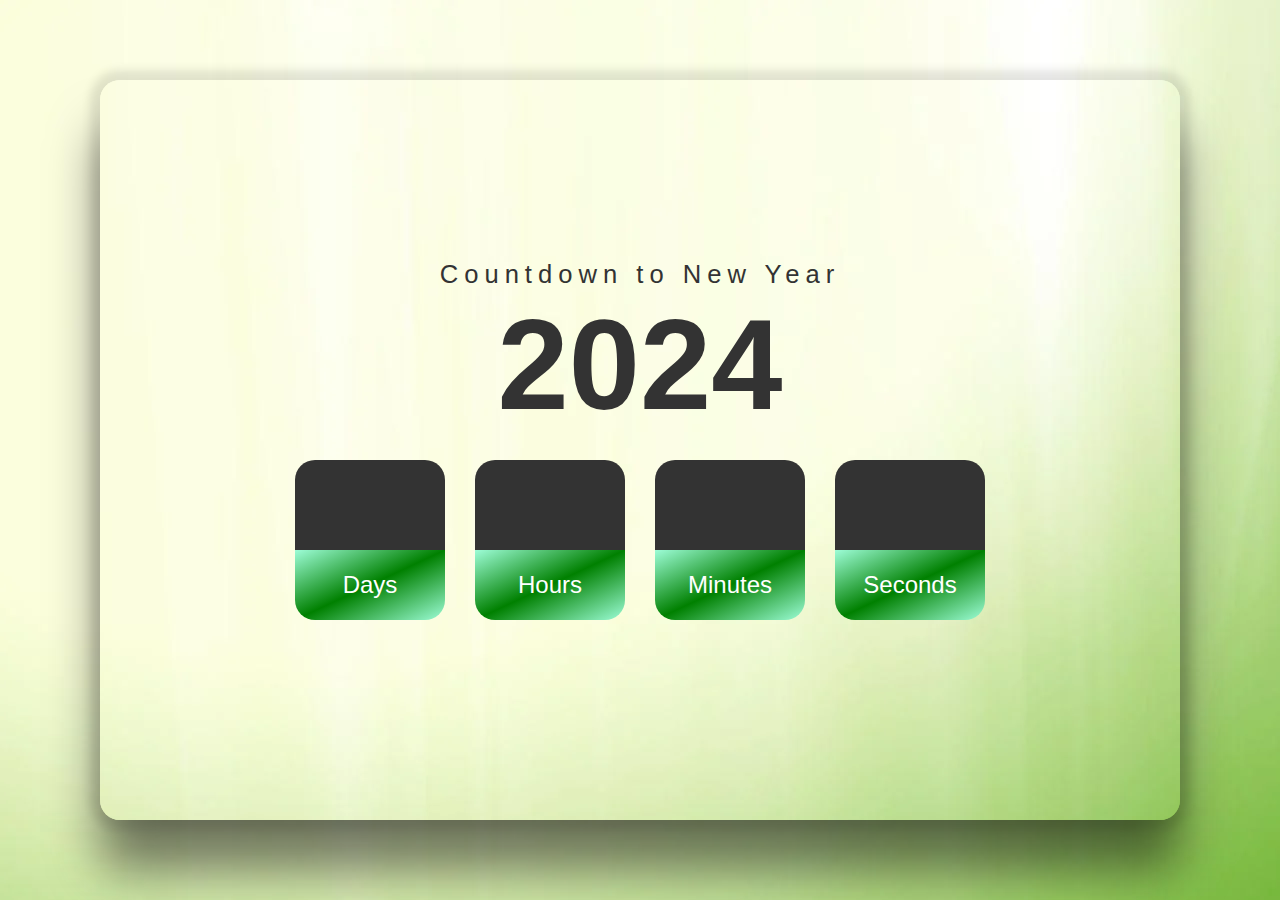
<file: CountDown/index.html>
<!DOCTYPE html>
<html lang="en">

<head>
    <meta charset="UTF-8">
    <meta http-equiv="X-UA-Compatible" content="IE=edge">
    <meta name="viewport" content="width=device-width, initial-scale=1.0">
    <title>countdown 2023</title>
    <link rel="stylesheet" href="style.css">
</head>

<body>
    <div class="container">
        <h2> <span> Countdown to New Year</span>2024</h2>
        <div class="countdown">
            <div id="days"></div>
            <div id="hours"></div>
            <div id="minutes"></div>
            <div id="seconds"></div>
        </div>
    </div>
    <script src="script.js"></script>
</body>

</html>
</file>
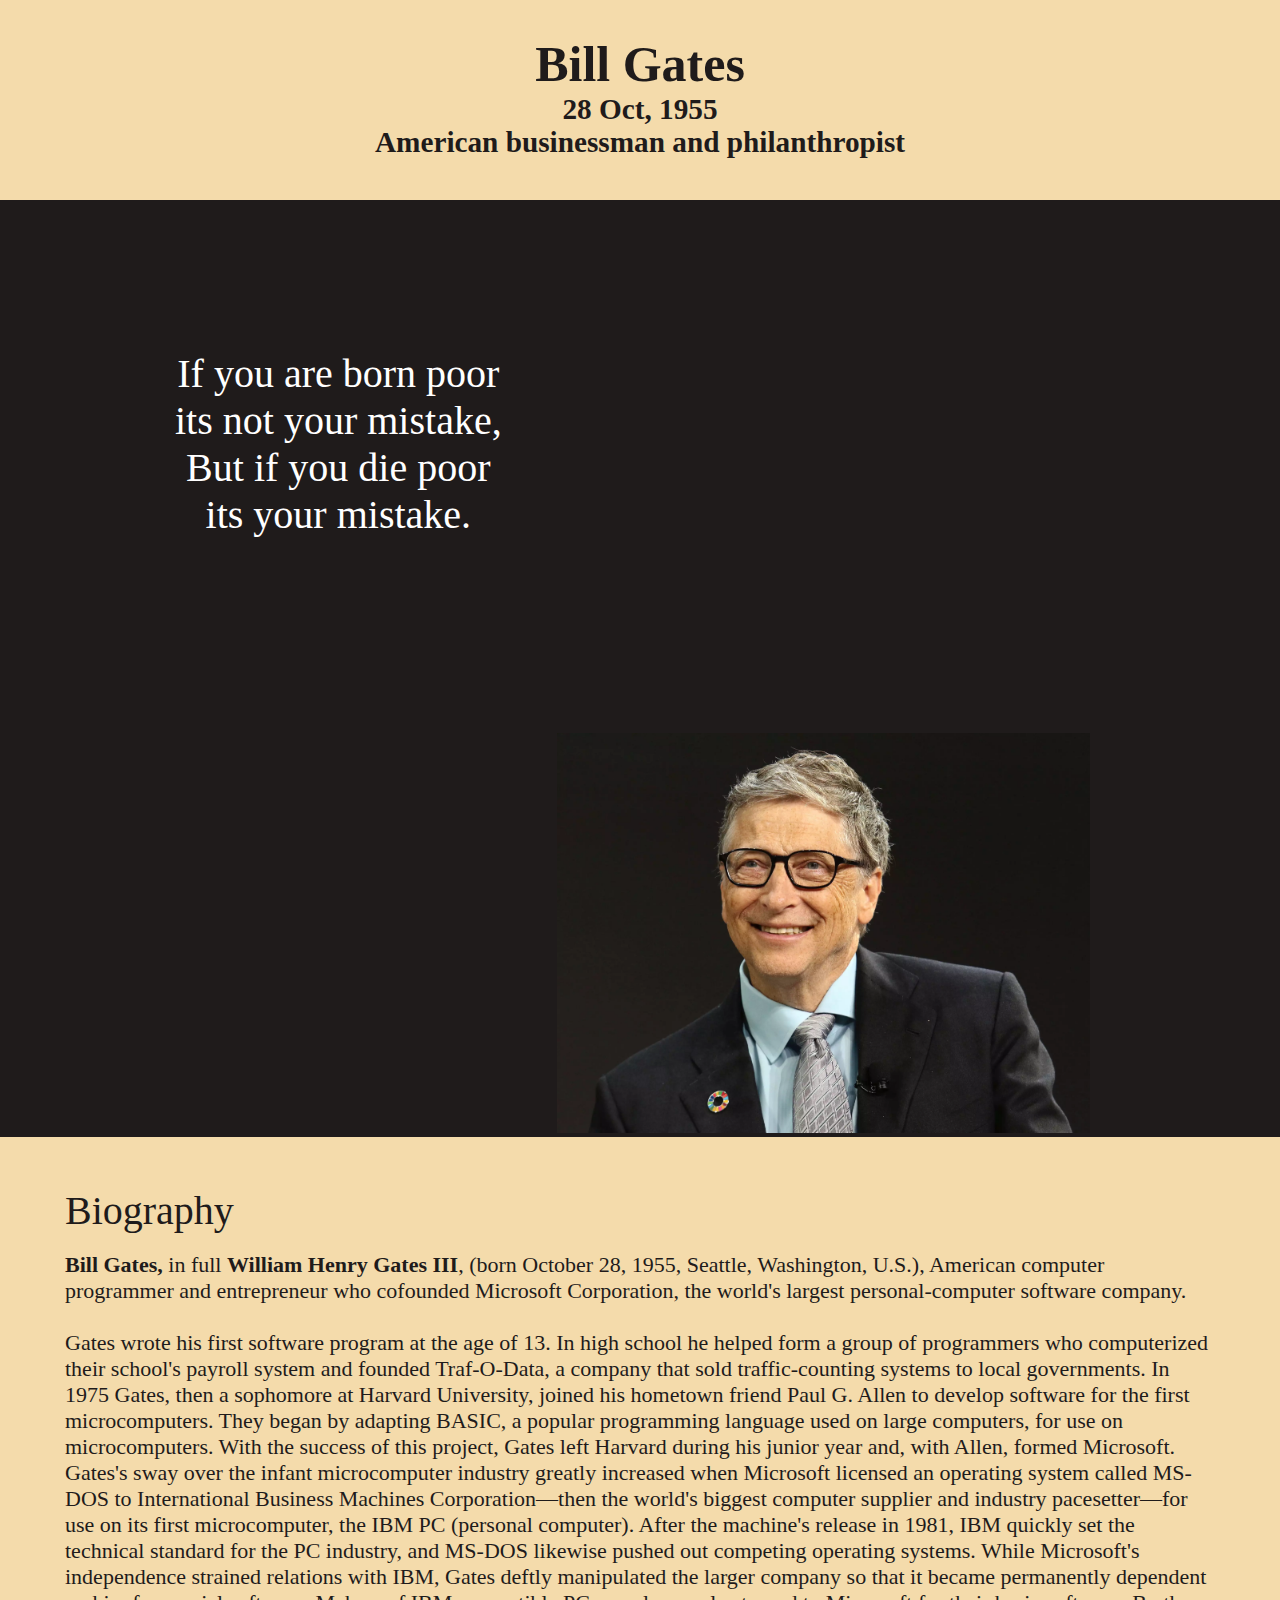
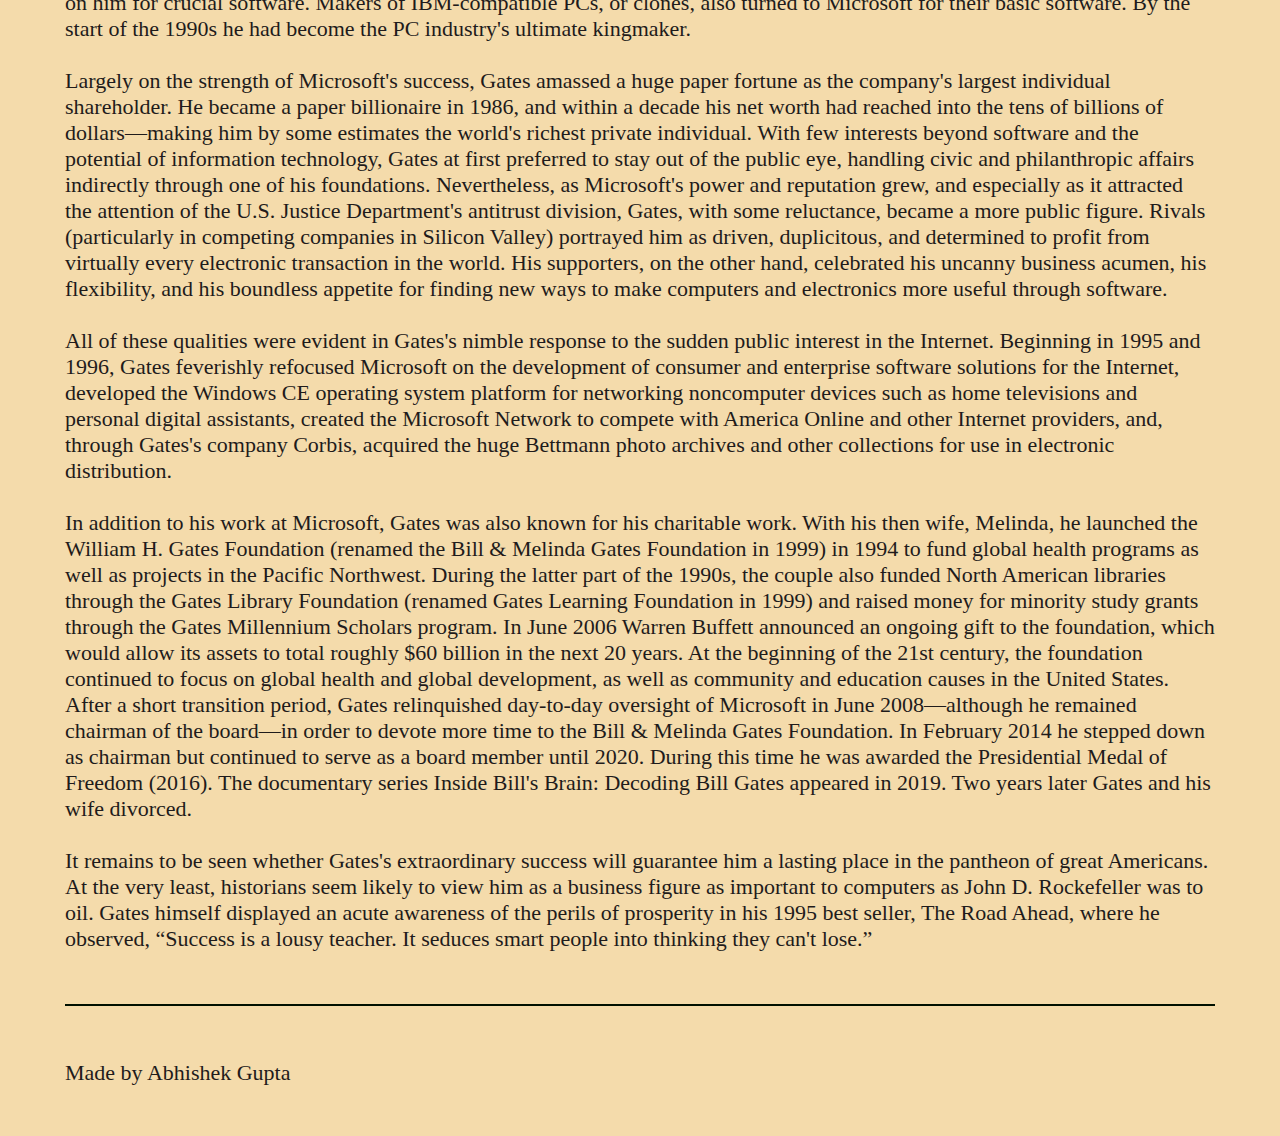
<file: Tribute_Page/index.html>
<!DOCTYPE html>
<html lang="en">

<head>
    <meta charset="UTF-8">
    <meta http-equiv="X-UA-Compatible" content="IE=edge">
    <meta name="viewport" content="width=device-width, initial-scale=1.0">
    <title>Tribute Page of Bill Gates</title>
    <link rel="stylesheet" href="style.css">
    <link rel="icon" href="microsoft.png" type="image/icon type">
</head>

<body>
    <header>
        <div class="title">
            <h1>Bill Gates</h1>
            <h3>28 Oct, 1955</h3>
            <h3>American businessman and philanthropist</h3>
        </div>
    </header>
    <main>
        <div class="data">
            <p> If you are born poor <br> its not your mistake, <br> But if you die poor <br> its your mistake.</p>
        </div>
        <div class="image"><img src="bill gates.webp" alt="error!"></div>
        <div class="detail">
            <div class="detail2">
                <p class="data1">Biography</p><br>
                <p class="data2"><b>Bill Gates,</b> in full <b>William Henry Gates III</b>, (born October 28, 1955,
                    Seattle,
                    Washington, U.S.), American computer programmer and entrepreneur who cofounded Microsoft
                    Corporation, the world's largest personal-computer software company.
                    <br><br>
                    Gates wrote his first software program at the age of 13. In high school he helped form a group of
                    programmers who computerized their school's payroll system and founded Traf-O-Data, a company that
                    sold traffic-counting systems to local governments. In 1975 Gates, then a sophomore at Harvard
                    University, joined his hometown friend Paul G. Allen to develop software for the first
                    microcomputers. They began by adapting BASIC, a popular programming language used on large
                    computers, for use on microcomputers. With the success of this project, Gates left Harvard during
                    his junior year and, with Allen, formed Microsoft. Gates's sway over the infant microcomputer
                    industry greatly increased when Microsoft licensed an operating system called MS-DOS to
                    International Business Machines Corporation—then the world's biggest computer supplier and industry
                    pacesetter—for use on its first microcomputer, the IBM PC (personal computer). After the machine's
                    release in 1981, IBM quickly set the technical standard for the PC industry, and MS-DOS likewise
                    pushed out competing operating systems. While Microsoft's independence strained relations with IBM,
                    Gates deftly manipulated the larger company so that it became permanently dependent on him for
                    crucial software. Makers of IBM-compatible PCs, or clones, also turned to Microsoft for their basic
                    software. By the start of the 1990s he had become the PC industry's ultimate kingmaker.
                    <br><br>
                    Largely on the strength of Microsoft's success, Gates amassed a huge paper fortune as the company's
                    largest individual shareholder. He became a paper billionaire in 1986, and within a decade his net
                    worth had reached into the tens of billions of dollars—making him by some estimates the world's
                    richest private individual. With few interests beyond software and the potential of information
                    technology, Gates at first preferred to stay out of the public eye, handling civic and philanthropic
                    affairs indirectly through one of his foundations. Nevertheless, as Microsoft's power and reputation
                    grew, and especially as it attracted the attention of the U.S. Justice Department's antitrust
                    division, Gates, with some reluctance, became a more public figure. Rivals (particularly in
                    competing companies in Silicon Valley) portrayed him as driven, duplicitous, and determined to
                    profit from virtually every electronic transaction in the world. His supporters, on the other hand,
                    celebrated his uncanny business acumen, his flexibility, and his boundless appetite for finding new
                    ways to make computers and electronics more useful through software.
                    <br><br>
                    All of these qualities were evident in Gates's nimble response to the sudden public interest in the
                    Internet. Beginning in 1995 and 1996, Gates feverishly refocused Microsoft on the development of
                    consumer and enterprise software solutions for the Internet, developed the Windows CE operating
                    system platform for networking noncomputer devices such as home televisions and personal digital
                    assistants, created the Microsoft Network to compete with America Online and other Internet
                    providers, and, through Gates's company Corbis, acquired the huge Bettmann photo archives and other
                    collections for use in electronic distribution.
                    <br><br>
                    In addition to his work at Microsoft, Gates was also known for his charitable work. With his then
                    wife, Melinda, he launched the William H. Gates Foundation (renamed the Bill & Melinda Gates
                    Foundation in 1999) in 1994 to fund global health programs as well as projects in the Pacific
                    Northwest. During the latter part of the 1990s, the couple also funded North American libraries
                    through the Gates Library Foundation (renamed Gates Learning Foundation in 1999) and raised money
                    for minority study grants through the Gates Millennium Scholars program. In June 2006 Warren Buffett
                    announced an ongoing gift to the foundation, which would allow its assets to total roughly $60
                    billion in the next 20 years. At the beginning of the 21st century, the foundation continued to
                    focus on global health and global development, as well as community and education causes in the
                    United States. After a short transition period, Gates relinquished day-to-day oversight of Microsoft
                    in June 2008—although he remained chairman of the board—in order to devote more time to the Bill &
                    Melinda Gates Foundation. In February 2014 he stepped down as chairman but continued to serve as a
                    board member until 2020. During this time he was awarded the Presidential Medal of Freedom (2016).
                    The documentary series Inside Bill's Brain: Decoding Bill Gates appeared in 2019. Two years later
                    Gates and his wife divorced.
                    <br><br>
                    It remains to be seen whether Gates's extraordinary success will guarantee him a lasting place in
                    the pantheon of great Americans. At the very least, historians seem likely to view him as a business
                    figure as important to computers as John D. Rockefeller was to oil. Gates himself displayed an acute
                    awareness of the perils of prosperity in his 1995 best seller, The Road Ahead, where he observed,
                    “Success is a lousy teacher. It seduces smart people into thinking they can't lose.”
                    <br><br><br>
                    <hr color="rgb(31, 27, 27)"><br><br><br>
                <p class="data2">Made by Abhishek Gupta</p>
                </p>
            </div>
        </div>
    </main>
</body>

</html>
</file>
<file: CountDown/style.css>
* {
    margin: 0;
    padding: 0;
    font-family: 'Poppins', sans-serif;

}

body {
    background: #000 url(count.png);
    background-attachment: fixed;
    background-blend-mode: hard light;
}

.container {
    position: absolute;
    top: 80px;
    left: 100px;
    bottom: 80px;
    right: 100px;
    background: url(count.png);
    background-attachment: fixed;
    display: flex;
    justify-content: center;
    align-items: center;
    flex-direction: column;
    box-shadow: 0 50px 50px rgba(0, 0, 0, 0.5), 0 0 10px 10px rgba(0, 0, 0, 0.1);
    border-radius: 20PX;
}

.container h2 {
    text-align: center;
    font-size: 8em;
    line-height: 0.7em;
    color: #333;
    margin-top: -80px;
}

.container h2 span {
    display: block;
    font-weight: 300;
    letter-spacing: 6px;
    font-size: 0.2em;
}

.countdown {
    display: flex;
    margin-top: 50px;

}

.countdown div {
    position: relative;
    width: 150px;
    height: 130px;
    line-height: 100px;
    text-align: center;
    background: #333;
    color: #fff;
    margin: 0 15px;
    font-style: 3em;
    font-weight: 1000;
    font-size: 1.5em;
    border-radius: 20px;
}

.countdown div:before {
    content: '';
    position: absolute;
    bottom: -30px;
    left: 0;
    width: 150px;
    height: 70px;
    background-image: linear-gradient(to bottom right, rgb(157, 253, 215), green, rgb(157, 253, 215));
    color: white;
    font-style: 0.35em;
    line-height: 70px;
    font-weight: 300;
    text-align: center;
    border-radius: 0 0 20px 20px;
}

.countdown #days:before {
    content: 'Days';
}

.countdown #hours:before {
    content: 'Hours';
}

.countdown #minutes:before {
    content: 'Minutes';
}

.countdown #seconds:before {
    content: 'Seconds';
}
</file>
<file: Tribute_Page/style.css>
*{
    margin: 0;
    padding: 0;
}

body{
    background-color: rgb(31, 27, 27);
}

header{
    background-color: rgb(244, 219, 171);
    height: 200px;
}

.title{
    padding: 35px;
    color: rgb(31, 27, 27);
    text-align: center;
    font-size: 25px;
}

.data{
    float: left;
    background-color: rgb(31, 27, 27);
    font-size: 35px;
    margin-left: 25px;
}

.image{
    float: right;
    margin-right: 190px;
    margin-top: 45px;
}

img{
    height: 400px;
}

.data p{
    padding: 150px;
    text-align: center;
    color: white;
    font-size: 40px;
}

.detail{
    background-color: rgb(244, 219, 171);
    clear: both;
    height: 100%;
    padding: 50px;
}

.detail2{
    margin: 0px auto;
    width: 1150px;
}
.data1{
    text-align: left;
    font-size: 40px;
    color: rgb(31, 27, 27);
}
.data2{
    font-size: 22px;
    color: rgb(31, 27, 27);
}

footer{
    height: 50px;
}

.detail3{
    color: white;
}
</file>
